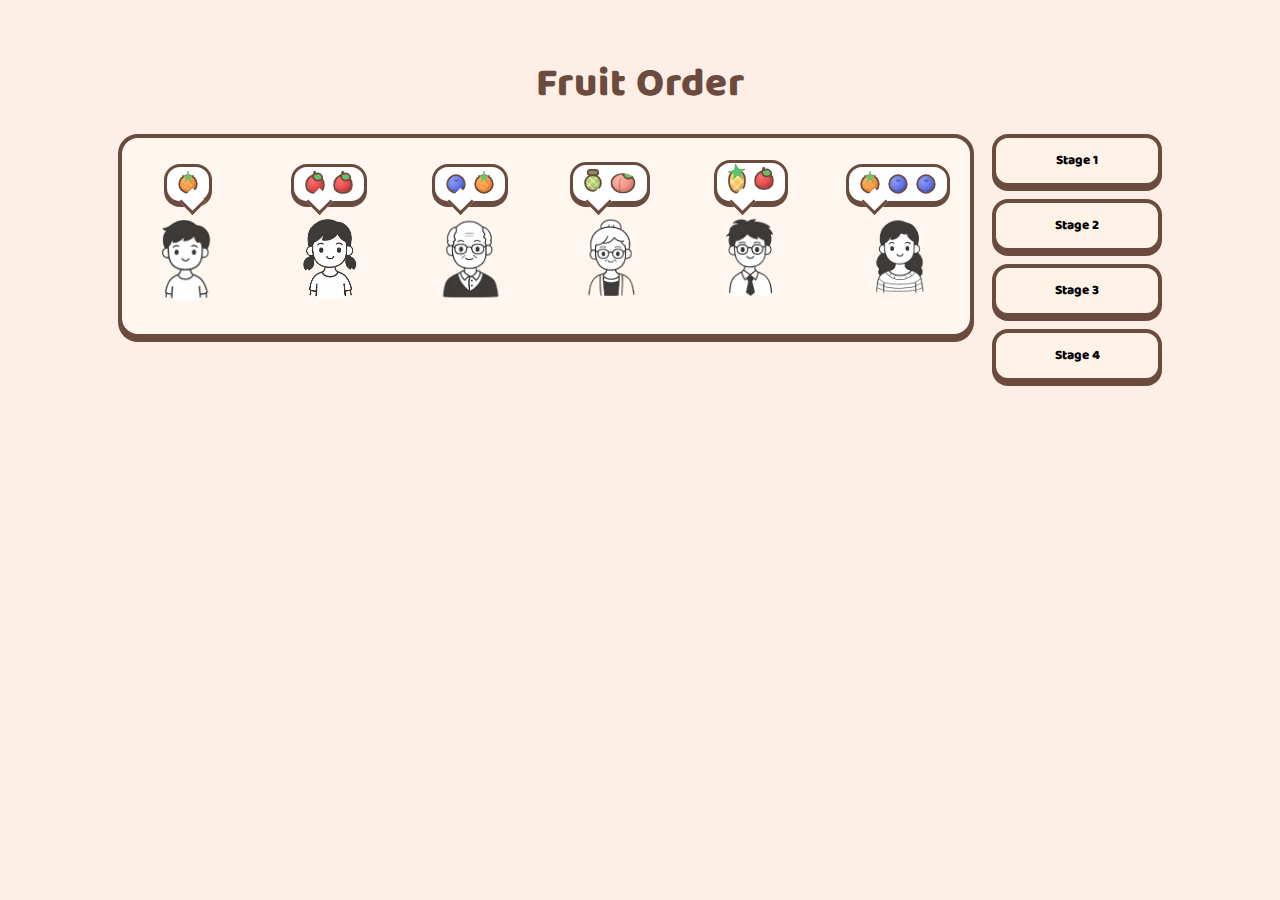
<file: fruit-store.html>
<!doctype html>
<html lang="ko">
  <head>
    <meta charset="UTF-8" />
    <meta name="viewport" content="width=device-width, initial-scale=1.0" />
    <title>Fruit Order Prototype</title>
    <link
      href="https://fonts.googleapis.com/css2?family=Baloo+2:wght@500;700&family=Nanum+Pen+Script&display=swap"
      rel="stylesheet"
    />
    <style>
      :root {
        color-scheme: only light;
        --bg: #fdeee6;
        --panel: #fff6ef;
        --panel-2: #ffe9d7;
        --line: #6b4b3e;
        --accent: #f6b26b;
        --accent-2: #f2a1b8;
        --accent-3: #9cd3b3;
        --shadow: rgba(107, 75, 62, 0.2);
      }

      * {
        box-sizing: border-box;
      }

      body {
        margin: 0;
        background: var(--bg);
        font-family: "Malgun Gothic", "Apple SD Gothic Neo", system-ui, sans-serif;
        color: var(--line);
      }

      button {
        font-family: inherit;
      }

      .app {
        min-height: 100vh;
        padding: 24px 28px 32px;
        max-width: 1100px;
        margin: 0 auto;
        display: flex;
        flex-direction: column;
        gap: 18px;
      }

      .top-bar {
        display: flex;
        justify-content: space-between;
        align-items: flex-start;
        gap: 16px;
      }

      .top-left {
        display: flex;
        align-items: center;
        gap: 12px;
      }

      .pill-button {
        border: 4px solid var(--line);
        background: #fff3e8;
        border-radius: 999px;
        padding: 10px 18px;
        font-weight: 700;
        box-shadow: 0 4px 0 var(--line);
        cursor: pointer;
        transition: transform 0.15s ease, box-shadow 0.15s ease;
      }

      .pill-button:hover {
        transform: translateY(-2px);
      }

      .pill-button:active {
        transform: translateY(2px);
        box-shadow: 0 2px 0 var(--line);
      }

      .pill-button.home {
        width: 44px;
        height: 44px;
        padding: 0;
        background: #ffe1d0;
        color: #9b3b2c;
        position: relative;
        display: grid;
        place-items: center;
      }

      .pill-button.upgrade {
        background: #ffe1d0;
        font-family: "Baloo 2", "Nanum Pen Script", "Trebuchet MS", sans-serif;
      }

      .home-icon {
        position: relative;
        width: 16px;
        height: 12px;
        display: block;
        background: #9b3b2c;
        border-radius: 2px;
        transform: translateY(2px);
      }

      .home-icon::before {
        content: "";
        position: absolute;
        left: 50%;
        top: -9px;
        transform: translateX(-50%);
        width: 0;
        height: 0;
        border-left: 10px solid transparent;
        border-right: 10px solid transparent;
        border-bottom: 10px solid #9b3b2c;
      }

      .home-icon::after {
        content: "";
        position: absolute;
        left: 50%;
        bottom: 2px;
        transform: translateX(-50%);
        width: 5px;
        height: 6px;
        background: #ffe1d0;
        border-radius: 1px;
      }

      .top-right {
        display: grid;
        gap: 10px;
      }

      .home-screen {
        display: none;
        padding: 16px 0 28px;
      }

      .home-screen.is-visible {
        display: block;
      }

      .game-screen.is-hidden {
        display: none;
      }

      .home-title {
        text-align: center;
        font-size: 40px;
        font-weight: 800;
        letter-spacing: 1px;
        margin: 12px 0 18px;
        font-family: "Baloo 2", "Nanum Pen Script", "Trebuchet MS", sans-serif;
      }

      .home-content {
        display: grid;
        grid-template-columns: 1fr 170px;
        gap: 18px;
        align-items: start;
      }

      .home-panel {
        background: var(--panel);
        border: 4px solid var(--line);
        border-radius: 20px;
        padding: 16px;
        box-shadow: 0 4px 0 var(--line);
      }

      .home-customers {
        display: flex;
        gap: 16px;
        justify-content: space-between;
        align-items: flex-end;
        flex-wrap: nowrap;
        overflow-x: auto;
        padding-bottom: 6px;
      }

      .home-customer {
        position: relative;
        display: grid;
        gap: 10px;
        justify-items: center;
        padding: 6px 4px;
        min-width: 100px;
      }

      .home-customer-image {
        width: 84px;
        height: 92px;
        object-fit: contain;
      }

      .home-bubble {
        background: #fff;
        border: 3px solid var(--line);
        border-radius: 16px;
        padding: 6px 10px;
        position: relative;
        min-height: 34px;
        display: grid;
        align-items: center;
        box-shadow: 0 3px 0 var(--line);
      }

      .home-bubble::after {
        content: "";
        position: absolute;
        left: 16px;
        bottom: -10px;
        width: 16px;
        height: 16px;
        background: #fff;
        border-left: 3px solid var(--line);
        border-bottom: 3px solid var(--line);
        transform: rotate(-45deg);
      }

      .home-bubble-items {
        display: flex;
        gap: 6px;
      }

      .home-bubble .home-fruit-chip {
        transform: scale(0.88);
        transform-origin: center;
      }

      .home-bubble .plate-fruit {
        width: 22px;
        height: 22px;
        margin: 0;
      }

      .home-bubble .plate-fruit.blueberry {
        width: 22px;
        height: 22px;
        box-shadow: inset -1px -2px 0 rgba(0, 0, 0, 0.12);
      }

      .home-bubble .plate-fruit.pineapple {
        width: 20px;
        height: 26px;
      }

      .home-bubble .plate-fruit.melon {
        width: 20px;
        height: 20px;
        margin-top: 2px;
      }

      .home-stages {
        display: grid;
        gap: 12px;
      }

      .stage-button {
        border: 4px solid var(--line);
        border-radius: 16px;
        padding: 12px 10px;
        font-weight: 800;
        background: #fff3e8;
        box-shadow: 0 4px 0 var(--line);
        cursor: pointer;
        text-align: center;
        font-family: "Baloo 2", "Nanum Pen Script", "Trebuchet MS", sans-serif;
      }

      .stage-button:active {
        transform: translateY(2px);
        box-shadow: 0 2px 0 var(--line);
      }

      .resource {
        background: var(--panel);
        border: 4px solid var(--line);
        border-radius: 14px;
        padding: 8px 12px;
        width: 120px;
        display: flex;
        justify-content: space-between;
        box-shadow: 0 4px 0 var(--line);
        font-size: 14px;
      }

      .main-grid {
        display: grid;
        grid-template-columns: 1fr 180px;
        gap: 18px;
        align-items: stretch;
      }

      .side-panel {
        background: var(--panel);
        border: 4px solid var(--line);
        border-radius: 20px;
        padding: 14px;
        box-shadow: 0 6px 0 var(--line);
        display: grid;
        gap: 16px;
        min-height: 520px;
      }

      .side-panel.right {
        position: relative;
      }

      .side-panel.right h3 {
        display: none;
      }

      .timer-panel {
        background: #fff1e3;
        border: 3px solid var(--line);
        border-radius: 16px;
        padding: 14px;
        display: grid;
        gap: 10px;
        text-align: center;
        font-family: system-ui, sans-serif;
      }

      .timer-title {
        font-weight: 700;
        font-size: 14px;
      }

      .timer-alarm {
        margin-top: -12px;
        display: grid;
        place-items: center;
      }

      .alarm-body {
        width: 42px;
        height: 42px;
        border-radius: 50%;
        border: 4px solid var(--line);
        background: #fff8f1;
        position: relative;
        box-shadow: 0 4px 0 var(--line);
      }

      .alarm-bell {
        position: absolute;
        width: 16px;
        height: 12px;
        background: #ffd7b5;
        border: 3px solid var(--line);
        border-radius: 50% 50% 40% 40%;
        top: -10px;
      }

      .alarm-bell.left {
        left: -6px;
        transform: rotate(-18deg);
      }

      .alarm-bell.right {
        right: -6px;
        transform: rotate(18deg);
      }

      .alarm-leg {
        position: absolute;
        width: 10px;
        height: 5px;
        background: var(--line);
        border-radius: 6px;
        bottom: -5px;
      }

      .alarm-leg.left {
        left: 8px;
        transform: rotate(18deg);
      }

      .alarm-leg.right {
        right: 8px;
        transform: rotate(-18deg);
      }

      .alarm-hand {
        position: absolute;
        width: 4px;
        height: 12px;
        background: var(--line);
        border-radius: 4px;
        top: 12px;
        left: 50%;
        transform-origin: bottom;
      }

      .alarm-hand.hour {
        height: 9px;
        transform: translateX(-50%) rotate(-30deg);
      }

      .alarm-hand.minute {
        transform: translateX(-50%) rotate(60deg);
      }

      .alarm-tick {
        position: absolute;
        width: 4px;
        height: 6px;
        background: var(--line);
        border-radius: 2px;
      }

      .alarm-tick.t1 { top: 4px; left: 50%; transform: translateX(-50%); }
      .alarm-tick.t2 { right: 6px; top: 50%; transform: translateY(-50%) rotate(90deg); }
      .alarm-tick.t3 { bottom: 4px; left: 50%; transform: translateX(-50%); }
      .alarm-tick.t4 { left: 6px; top: 50%; transform: translateY(-50%) rotate(90deg); }

      .timer-bar {
        height: 12px;
        border-radius: 999px;
        border: 2px solid var(--line);
        background: #ffe5d0;
        overflow: hidden;
      }

      .timer-fill {
        height: 100%;
        width: 100%;
        background: #9cd3b3;
        transition: width 0.3s ease;
      }

      .timer-text {
        font-size: 16px;
        font-weight: 700;
        margin-top: -6px;
      }

      .timer-actions {
        display: grid;
        grid-template-columns: 1fr;
        gap: 6px;
      }

      .timer-button {
        border: 3px solid var(--line);
        border-radius: 12px;
        padding: 5px 8px;
        background: #ffe1d0;
        font-weight: 700;
        cursor: pointer;
        box-shadow: 0 3px 0 var(--line);
        font-size: 11px;
      }

      .timer-button:active {
        transform: translateY(2px);
        box-shadow: 0 1px 0 var(--line);
      }

      .clock-timer {
        display: flex;
        align-items: center;
        gap: 10px;
      }

      .clock-face {
        width: 42px;
        height: 42px;
        border-radius: 50%;
        border: 4px solid var(--line);
        background: #fff8f1;
        position: relative;
        overflow: visible;
        box-shadow: 0 4px 0 var(--line);
      }

      .clock-face::before {
        content: "";
        position: absolute;
        inset: -6px;
        border: 2px solid var(--line);
        border-radius: 50%;
        transform: scale(0.85);
      }

      .clock-top-button {
        position: absolute;
        top: -8px;
        left: 50%;
        width: 20px;
        height: 8px;
        background: var(--line);
        border-radius: 6px;
        transform: translateX(-50%);
        z-index: 3;
      }

      .clock-handle {
        position: absolute;
        top: 50%;
        left: 50%;
        width: 3px;
        height: 12px;
        background: var(--line);
        border-radius: 999px;
        transform: translate(-50%, -100%) rotate(20deg);
        transform-origin: bottom;
        z-index: 2;
      }

      .clock-fill {
        position: absolute;
        inset: 4px;
        border-radius: 50%;
        background: conic-gradient(#4aa6d6 360deg, transparent 0deg);
        transition: background 0.2s linear;
      }

      .clock-center {
        position: absolute;
        width: 7px;
        height: 7px;
        border-radius: 50%;
        background: var(--line);
        top: 50%;
        left: 50%;
        transform: translate(-50%, -50%);
        z-index: 3;
      }

      .clock-toggle {
        width: 38px;
        height: 38px;
        border-radius: 50%;
        background: radial-gradient(circle at 30% 30%, #ffe38a, #f2a833);
        border: 4px solid #a44a2b;
        box-shadow: 0 4px 0 #a44a2b;
        display: grid;
        place-items: center;
        cursor: pointer;
      }

      .clock-toggle:active {
        transform: translateY(2px);
        box-shadow: 0 2px 0 #a44a2b;
      }

      .clock-toggle .icon-play,
      .clock-toggle .icon-pause {
        position: relative;
        display: block;
      }

      .clock-toggle .icon-play {
        width: 0;
        height: 0;
        border-top: 7px solid transparent;
        border-bottom: 7px solid transparent;
        border-left: 12px solid #9b3b2c;
        margin-left: 2px;
      }

      .clock-toggle .icon-pause {
        width: 14px;
        height: 16px;
        display: grid;
        grid-template-columns: repeat(2, 4px);
        gap: 3px;
      }

      .clock-toggle .icon-pause::before,
      .clock-toggle .icon-pause::after {
        content: "";
        width: 4px;
        height: 16px;
        background: #9b3b2c;
        border-radius: 2px;
        display: block;
      }

      .clock-toggle[data-state="playing"] .icon-play {
        display: none;
      }

      .clock-toggle[data-state="paused"] .icon-pause {
        display: none;
      }

      .tool-list {
        display: grid;
        gap: 12px;
      }

      .tool-item {
        background: #fff1e3;
        border: 3px solid var(--line);
        border-radius: 14px;
        padding: 10px 12px;
        display: flex;
        justify-content: space-between;
        font-weight: 700;
        box-shadow: 0 3px 0 var(--line);
      }

      .container-row {
        display: grid;
        gap: 10px;
      }

      .small-button {
        border: 3px solid var(--line);
        border-radius: 14px;
        background: #fff8f1;
        padding: 10px 12px;
        display: flex;
        justify-content: space-between;
        font-weight: 700;
        cursor: pointer;
        box-shadow: 0 3px 0 var(--line);
        transition: transform 0.15s ease, box-shadow 0.15s ease;
      }

      .small-button:hover {
        transform: translateY(-2px);
      }

      .small-button:active {
        transform: translateY(2px);
        box-shadow: 0 1px 0 var(--line);
      }

      .topping-grid {
        display: grid;
        place-items: center;
        min-height: 220px;
        position: relative;
        margin-top: 70px;
      }

      .plate-illustration {
        width: 140px;
        height: 96px;
        border-radius: 50%;
        background: radial-gradient(circle at 50% 38%, #ffffff 40%, #e6e6e6 100%);
        border: 4px solid #bdbdbd;
        position: relative;
        box-shadow: inset 0 -10px 0 rgba(0, 0, 0, 0.08);
        z-index: 1;
      }

      .plate-illustration::before {
        content: "";
        position: absolute;
        inset: 16px 22px 20px;
        border-radius: 50%;
        border: 3px solid #d5d5d5;
        background: radial-gradient(circle at 50% 40%, #ffffff 35%, #f3f3f3 100%);
      }

      .plate-illustration::after {
        content: "";
        position: absolute;
        left: 10%;
        right: 10%;
        bottom: -8px;
        height: 16px;
        border-radius: 50%;
        background: rgba(0, 0, 0, 0.12);
        filter: blur(2px);
      }

      .serve-button {
        border: 4px solid var(--line);
        background: #ffd7b5;
        border-radius: 16px;
        padding: 8px 16px;
        font-size: 13px;
        font-weight: 700;
        font-family: "Malgun Gothic", "Apple SD Gothic Neo", system-ui, sans-serif;
        cursor: pointer;
        box-shadow: 0 4px 0 var(--line);
        transition: transform 0.15s ease, box-shadow 0.15s ease;
        margin-top: 6px;
      }

      .clear-button {
        border: 4px solid var(--line);
        background: #ffd7b5;
        border-radius: 16px;
        padding: 8px 16px;
        font-size: 13px;
        font-weight: 700;
        font-family: "Malgun Gothic", "Apple SD Gothic Neo", system-ui, sans-serif;
        cursor: pointer;
        box-shadow: 0 4px 0 var(--line);
        transition: transform 0.15s ease, box-shadow 0.15s ease;
        margin-top: 6px;
      }

      .clear-button:hover {
        transform: translateY(-2px);
      }

      .clear-button:active {
        transform: translateY(2px);
        box-shadow: 0 2px 0 var(--line);
      }

      .clear-button:disabled {
        opacity: 0.5;
        cursor: not-allowed;
        transform: none;
        box-shadow: 0 4px 0 var(--line);
      }

      .serve-button:hover {
        transform: translateY(-2px);
      }

      .serve-button:active {
        transform: translateY(2px);
        box-shadow: 0 2px 0 var(--line);
      }

      .serve-button:disabled {
        opacity: 0.5;
        cursor: not-allowed;
        transform: none;
        box-shadow: 0 4px 0 var(--line);
      }

      .result-overlay {
        position: fixed;
        inset: 0;
        background: rgba(0, 0, 0, 0.35);
        display: none;
        align-items: center;
        justify-content: center;
        z-index: 99;
      }

      .result-overlay.active {
        display: flex;
      }

      .result-card {
        background: #fff8f1;
        border: 4px solid var(--line);
        border-radius: 18px;
        padding: 20px 24px;
        text-align: center;
        box-shadow: 0 8px 0 var(--line);
        min-width: 240px;
        font-family: system-ui, sans-serif;
      }

      .result-card.stage {
        background: #fff1e3;
      }

      .result-card p {
        margin: 0 0 12px;
        font-weight: 700;
      }

      .result-card button {
        border: 3px solid var(--line);
        border-radius: 12px;
        padding: 8px 12px;
        background: #ffe1d0;
        font-weight: 700;
        cursor: pointer;
        box-shadow: 0 3px 0 var(--line);
      }

      .plate-drop {
        position: relative;
        display: grid;
        place-items: center;
        gap: 8px;
        padding-top: 64px;
      }

      .plate-items {
        position: absolute;
        top: 70px;
        width: 120px;
        height: 70px;
        display: grid;
        grid-template-columns: repeat(3, 1fr);
        grid-auto-rows: 24px;
        justify-items: center;
        align-content: start;
        row-gap: 4px;
        column-gap: 1px;
        z-index: 2;
      }

      .plate-items span {
        filter: drop-shadow(0 2px 0 rgba(0, 0, 0, 0.15));
      }

      .plate-chip {
        position: relative;
        display: inline-grid;
        place-items: center;
      }

      .plate-remove {
        position: absolute;
        top: -6px;
        right: -6px;
        width: 14px;
        height: 14px;
        border-radius: 50%;
        border: 2px solid var(--line);
        background: #fff1e3;
        color: var(--line);
        font-size: 10px;
        line-height: 1;
        display: grid;
        place-items: center;
        opacity: 0;
        cursor: pointer;
        transition: opacity 0.15s ease;
      }

      .plate-chip:hover .plate-remove {
        opacity: 1;
      }

      .note-stickers {
        position: absolute;
        top: 10px;
        left: 50%;
        transform: translateX(-50%);
        display: grid;
        grid-template-columns: repeat(3, auto);
        gap: 6px;
        z-index: 5;
        pointer-events: none;
        justify-items: center;
      }

      .note-chip {
        background: #fff1e3;
        border: 2px solid var(--line);
        border-radius: 8px;
        padding: 4px 6px;
        font-size: 10px;
        font-family: system-ui, sans-serif;
        display: inline-flex;
        flex-direction: column;
        align-items: center;
        gap: 2px;
        width: 48px;
        height: 68px;
        justify-content: center;
        font-weight: 700;
      }

      .note-chip span {
        white-space: nowrap;
      }

      .note-chip .note {
        width: 16px;
        height: 24px;
      }

      .note-chip .head {
        width: 10px;
        height: 6px;
      }

      .note-chip .stem {
        height: 16px;
      }

      .plate-fruit {
        position: relative;
        width: 24px;
        height: 24px;
        border: 2px solid var(--line);
        border-radius: 50%;
        box-shadow: inset -2px -3px 0 rgba(0, 0, 0, 0.08);
        background: radial-gradient(circle at 30% 30%, var(--fruit-light), var(--fruit-dark));
      }

      .plate-fruit.orange {
        width: 22px;
        height: 22px;
        background:
          radial-gradient(circle at 28% 30%, rgba(255, 200, 150, 0.7) 0 0.7px, transparent 1.6px),
          radial-gradient(circle at 58% 24%, rgba(255, 200, 150, 0.7) 0 0.7px, transparent 1.6px),
          radial-gradient(circle at 70% 58%, rgba(255, 200, 150, 0.65) 0 0.7px, transparent 1.6px),
          radial-gradient(circle at 34% 70%, rgba(255, 200, 150, 0.6) 0 0.7px, transparent 1.6px),
          radial-gradient(circle at 52% 82%, rgba(255, 200, 150, 0.6) 0 0.7px, transparent 1.6px),
          radial-gradient(circle at 30% 30%, var(--fruit-light), var(--fruit-dark));
      }

      .plate-fruit.leaf::after {
        content: "";
        position: absolute;
        top: -4px;
        right: 0;
        width: 8px;
        height: 6px;
        background: var(--leaf, #6abf69);
        border-radius: 6px 10px 6px 10px;
        border: 2px solid var(--line);
        transform: rotate(-12deg);
      }

      .plate-fruit.orange::after {
        width: 10px;
        height: 10px;
        top: -6px;
        left: 50%;
        right: auto;
        border-radius: 0;
        clip-path: polygon(
          50% 0%,
          61% 36%,
          98% 35%,
          68% 58%,
          79% 92%,
          50% 72%,
          21% 92%,
          32% 58%,
          2% 35%,
          39% 36%
        );
        transform: translateX(-50%);
      }

      .plate-fruit.pineapple::after {
        width: 16px;
        height: 16px;
        top: -10px;
        left: 50%;
        right: auto;
        border-radius: 0;
        background: var(--leaf, #5bbf6b);
        clip-path: polygon(
          50% 0%,
          65% 32%,
          100% 40%,
          70% 55%,
          78% 90%,
          50% 68%,
          22% 90%,
          30% 55%,
          0% 40%,
          35% 32%
        );
        transform: translateX(-50%) rotate(-10deg);
      }

      .plate-fruit.peach {
        width: 28px;
        height: 24px;
        border-radius: 50%;
        clip-path: ellipse(55% 48% at 50% 52%);
      }

      .plate-fruit.peach::before {
        content: "";
        position: absolute;
        top: -6px;
        left: 50%;
        width: 3px;
        height: 8px;
        background: #6b4b3e;
        border-radius: 999px;
        transform: translateX(-50%) rotate(-12deg);
      }

      .plate-fruit.peach .peach-line {
        position: absolute;
        top: 4px;
        left: 50%;
        width: 10px;
        height: 18px;
        border-left: 2px solid rgba(0, 0, 0, 0.2);
        border-radius: 999px;
        transform: translateX(-50%);
      }

      .plate-fruit.melon {
        width: 34px;
        height: 34px;
        border-radius: 50%;
        background:
          repeating-linear-gradient(
            45deg,
            rgba(255, 255, 255, 0.35) 0 2px,
            transparent 2px 6px
          ),
          repeating-linear-gradient(
            -45deg,
            rgba(255, 255, 255, 0.35) 0 2px,
            transparent 2px 6px
          ),
          radial-gradient(circle at 30% 30%, var(--fruit-light), var(--fruit-dark));
      }

      .plate-fruit.melon::before {
        content: "";
        position: absolute;
        top: -8px;
        left: 50%;
        width: 10px;
        height: 4px;
        background: #8b8f57;
        border-radius: 999px;
        transform: translateX(-50%);
        border: 2px solid var(--line);
      }

      .plate-fruit.pineapple {
        width: 24px;
        height: 34px;
        border-radius: 45% 45% 60% 60%;
        background:
          repeating-linear-gradient(
            45deg,
            rgba(255, 255, 255, 0.35) 0 3px,
            transparent 3px 8px
          ),
          repeating-linear-gradient(
            -45deg,
            rgba(255, 255, 255, 0.35) 0 3px,
            transparent 3px 8px
          ),
          radial-gradient(circle at 30% 30%, var(--fruit-light), var(--fruit-dark));
      }

      .plate-fruit.apple {
        border-radius: 55% 55% 45% 45% / 58% 58% 45% 45%;
      }

      .plate-fruit.apple::before {
        content: "";
        position: absolute;
        top: -6px;
        left: 50%;
        width: 3px;
        height: 8px;
        background: #6b4b3e;
        border-radius: 999px;
        transform: translateX(-50%) rotate(-12deg);
      }

      .plate-fruit.blueberry {
        width: 16px;
        height: 16px;
        box-shadow: inset -1px -2px 0 rgba(0, 0, 0, 0.12);
      }

      .plate-fruit.blueberry::after {
        content: "";
        position: absolute;
        top: 4px;
        left: 50%;
        width: 6px;
        height: 3px;
        background: rgba(0, 0, 0, 0.25);
        border-radius: 0 0 999px 999px;
        transform: translateX(-50%);
      }

      .workbench {
        background: var(--panel-2);
        border: 4px solid var(--line);
        border-radius: 24px;
        padding: 70px 18px 18px;
        display: grid;
        gap: 18px;
        box-shadow: 0 8px 0 var(--line);
        position: relative;
      }

      .workbench .clock-timer {
        position: absolute;
        top: 12px;
        left: 12px;
      }

      .stage4-note {
        position: absolute;
        top: 12px;
        right: 12px;
        max-width: 240px;
        background: #fff8f1;
        border: 3px solid var(--line);
        border-radius: 14px;
        padding: 8px 10px;
        font-size: 13px;
        font-weight: 700;
        line-height: 1.4;
        box-shadow: 0 3px 0 var(--line);
        display: none;
      }

      .stage4-note.is-visible {
        display: block;
      }

      .stage4-note.secondary {
        top: 74px;
        max-width: 280px;
      }

      .customer-panel {
        display: grid;
        grid-template-columns: 1fr 1fr;
        gap: 18px;
        align-items: center;
      }

      .customer {
        display: grid;
        place-items: center;
        position: relative;
        padding: 10px;
      }

      .customer-image {
        width: 140px;
        height: auto;
        display: block;
      }

      .bear {
        display: none;
      }

      .bear .head {
        width: 120px;
        height: 110px;
        background: #d69a62;
        border: 4px solid var(--line);
        border-radius: 50% 50% 46% 46%;
        position: relative;
      }

      .bear .ear {
        position: absolute;
        width: 34px;
        height: 34px;
        background: #d69a62;
        border: 4px solid var(--line);
        border-radius: 50%;
        top: -10px;
      }

      .bear .ear.left {
        left: 8px;
      }

      .bear .ear.right {
        right: 8px;
      }

      .bear .muzzle {
        display: none;
      }

      .bear .eye {
        position: absolute;
        top: 40px;
        width: 8px;
        height: 8px;
        background: #3e2b22;
        border-radius: 50%;
      }

      .bear .eye.left {
        left: 36px;
      }

      .bear .eye.right {
        right: 36px;
      }

      .bear .nose {
        position: absolute;
        top: 52px;
        left: 50%;
        width: 10px;
        height: 8px;
        background: #3e2b22;
        border-radius: 50%;
        transform: translateX(-50%);
      }

      .bear .mouth {
        position: absolute;
        top: 66px;
        left: 50%;
        width: 20px;
        height: 10px;
        transform: translateX(-50%);
      }

      .bear .mouth::before,
      .bear .mouth::after {
        content: "";
        position: absolute;
        top: 0;
        width: 10px;
        height: 8px;
        border-bottom: 3px solid #3e2b22;
        border-radius: 0 0 12px 12px;
      }

      .bear .mouth::before {
        left: 0;
        transform: rotate(8deg);
      }

      .bear .mouth::after {
        right: 0;
        transform: rotate(-8deg);
      }

      .bear .shirt {
        display: none;
      }

      .order-card {
        background: #ffffff;
        border: 4px solid var(--line);
        border-radius: 16px;
        padding: 8px 10px;
        box-shadow: 0 4px 0 var(--line);
        position: relative;
        max-width: 140px;
      }

      .order-card::after {
        content: "";
        position: absolute;
        left: -12px;
        top: 50%;
        width: 14px;
        height: 14px;
        background: #ffffff;
        border-left: 4px solid var(--line);
        border-bottom: 4px solid var(--line);
        transform: translateY(-50%) rotate(45deg);
      }

      .order-items {
        display: flex;
        gap: 10px;
        flex-wrap: wrap;
        justify-content: center;
      }

      .order-item {
        background: #fff1e3;
        border: 3px solid var(--line);
        border-radius: 12px;
        padding: 6px 10px;
        display: flex;
        gap: 6px;
        font-weight: 700;
        align-items: center;
      }

      .order-item .plate-fruit {
        width: 22px;
        height: 22px;
      }

      .order-item .plate-fruit.blueberry,
      .order-item .plate-fruit.pineapple,
      .order-item .plate-fruit.peach {
        width: 22px;
        height: 22px;
      }

      .order-item .plate-fruit.melon {
        margin-top: 2px;
      }

      .order-qty {
        font-weight: 800;
      }

      .fruit-bins {
        display: grid;
        grid-template-columns: repeat(3, minmax(0, 1fr));
        gap: 12px;
      }

      .fruit-slot {
        background: transparent;
        border: none;
        border-radius: 0;
        padding: 6px 2px 2px;
        display: grid;
        place-items: end center;
        gap: 6px;
        position: relative;
        cursor: default;
        box-shadow: none;
        transition: transform 0.15s ease, box-shadow 0.15s ease;
      }

      .fruit-slot:hover {
        transform: translateY(-2px);
      }

      .fruit-slot:active {
        transform: translateY(2px);
        box-shadow: 0 3px 0 var(--line);
      }

      .basket {
        width: 100%;
        height: 86px;
        border: 4px solid var(--line);
        border-radius: 12px;
        background: #e2b98f;
        position: relative;
        overflow: hidden;
        z-index: 1;
        box-shadow: 0 6px 0 rgba(0, 0, 0, 0.08);
      }

      .basket::before {
        content: none;
      }

      .basket::after {
        content: none;
      }

      .crate-plank {
        display: none;
      }

      .crate-plank.top {
        top: 30px;
      }

      .crate-plank.mid {
        top: 48px;
      }

      .crate-plank.bottom {
        top: 66px;
      }

      .crate-sticker {
        position: absolute;
        right: 6px;
        top: 30px;
        transform: none;
        background: #fff8f1;
        border: 3px solid var(--line);
        border-radius: 10px;
        padding: 4px 6px;
        text-align: center;
        font-weight: 700;
        font-size: 11px;
        min-width: 56px;
        box-shadow: 0 2px 0 var(--line);
        line-height: 1.2;
        font-family: system-ui, sans-serif;
      }

      .crate-sticker span {
        display: block;
        font-size: 13px;
      }

      .fruit-label {
        position: absolute;
        left: 2px;
        top: -14px;
        background: #fff1e3;
        border: 2px solid var(--line);
        border-radius: 8px;
        padding: 3px 7px;
        font-size: 11px;
        font-weight: 700;
        box-shadow: 0 2px 0 var(--line);
        font-family: system-ui, sans-serif;
        z-index: 3;
      }

      .note {
        position: relative;
        display: inline-block;
        width: 16px;
        height: 22px;
        margin: 0 auto 1px;
      }

      .note .head {
        position: absolute;
        bottom: 2px;
        left: 2px;
        width: 10px;
        height: 6px;
        border-radius: 50%;
        background: var(--line);
        transform: rotate(-12deg);
      }

      .note.hollow .head {
        background: transparent;
        border: 2px solid var(--line);
      }

      .note .stem {
        position: absolute;
        right: 3px;
        bottom: 6px;
        width: 2px;
        height: 14px;
        background: var(--line);
      }

      .note .flag {
        position: absolute;
        right: -1px;
        width: 6px;
        height: 5px;
        border-top: 2px solid var(--line);
        border-right: 2px solid var(--line);
        border-radius: 0 8px 0 0;
      }

      .note .flag.flag1 {
        top: 4px;
      }

      .note .flag.flag2 {
        top: 10px;
      }

      .note.whole .stem {
        display: none;
      }

      .note.whole .head {
        width: 12px;
        height: 7px;
        left: 1px;
        background: transparent;
        border: 2px solid var(--line);
      }

      .note .dot {
        position: absolute;
        bottom: 6px;
        left: 14px;
        width: 3px;
        height: 3px;
        background: var(--line);
        border-radius: 50%;
      }

      .fruit-cluster {
        position: absolute;
        top: -8px;
        left: 14px;
        width: 150px;
        height: 88px;
        transform: none;
        pointer-events: none;
        z-index: 2;
      }

      .fruit-piece {
        position: absolute;
        width: 34px;
        height: 34px;
        border-radius: 50%;
        background: radial-gradient(circle at 30% 30%, var(--fruit-light), var(--fruit-dark));
        border: 3px solid var(--line);
        box-shadow: inset -4px -6px 0 rgba(0, 0, 0, 0.08);
      }

      .fruit-piece.leaf::after {
        content: "";
        position: absolute;
        top: -6px;
        right: 2px;
        width: 12px;
        height: 8px;
        background: var(--leaf, #6abf69);
        border-radius: 8px 12px 8px 12px;
        border: 2px solid var(--line);
        transform: rotate(-12deg);
      }

      .fruit-slot.orange .fruit-piece.leaf::after {
        width: 14px;
        height: 14px;
        top: -8px;
        left: 50%;
        right: auto;
        border-radius: 0;
        clip-path: polygon(
          50% 0%,
          61% 36%,
          98% 35%,
          68% 58%,
          79% 92%,
          50% 72%,
          21% 92%,
          32% 58%,
          2% 35%,
          39% 36%
        );
        transform: translateX(-50%);
      }

      .p1 { left: 8px; top: 26px; }
      .p2 { left: 38px; top: 10px; }
      .p3 { left: 74px; top: 18px; }
      .p4 { left: 20px; top: 44px; }
      .p5 { left: 56px; top: 40px; }
      .p6 { left: 94px; top: 34px; }
      .p7 { left: 46px; top: 58px; }
      .p8 { left: 12px; top: 12px; }
      .p9 { left: 62px; top: 6px; }
      .p10 { left: 88px; top: 56px; }
      .p11 { left: 30px; top: 62px; }
      .p12 { left: 78px; top: 66px; }
      .p13 { left: 14px; top: 34px; }
      .p14 { left: 52px; top: 24px; }
      .p15 { left: 68px; top: 42px; }
      .p16 { left: 40px; top: 48px; }
      .p17 { left: 22px; top: 18px; }
      .p18 { left: 84px; top: 20px; }
      .p19 { left: 96px; top: 44px; }
      .p20 { left: 50px; top: 70px; }

      .fruit-slot.orange .fruit-piece {
        width: 32px;
        height: 32px;
        background:
          radial-gradient(circle at 28% 30%, rgba(255, 200, 150, 0.7) 0 0.9px, transparent 1.9px),
          radial-gradient(circle at 58% 24%, rgba(255, 200, 150, 0.7) 0 0.9px, transparent 1.9px),
          radial-gradient(circle at 70% 58%, rgba(255, 200, 150, 0.65) 0 0.9px, transparent 1.9px),
          radial-gradient(circle at 34% 70%, rgba(255, 200, 150, 0.6) 0 0.9px, transparent 1.9px),
          radial-gradient(circle at 52% 82%, rgba(255, 200, 150, 0.6) 0 0.9px, transparent 1.9px),
          radial-gradient(circle at 30% 30%, var(--fruit-light), var(--fruit-dark));
      }

      .fruit-slot.apple .fruit-piece {
        width: 38px;
        height: 38px;
        border-radius: 55% 55% 45% 45% / 58% 58% 45% 45%;
        background: radial-gradient(circle at 30% 30%, var(--fruit-light), var(--fruit-dark));
      }

      .fruit-slot.apple .fruit-piece::before {
        content: "";
        position: absolute;
        top: -8px;
        left: 50%;
        width: 4px;
        height: 14px;
        background: #6b4b3e;
        border-radius: 999px;
        transform: translateX(-50%) rotate(-12deg);
        box-shadow: 0 0 0 1px var(--line);
      }

      .fruit-slot.apple .fruit-piece::after {
        content: "";
        position: absolute;
        top: 6px;
        left: 50%;
        width: 10px;
        height: 6px;
        border-bottom: 3px solid var(--line);
        border-radius: 0 0 999px 999px;
        transform: translateX(-50%);
        background: transparent;
      }


      .fruit-slot.apple .fruit-piece.leaf::after {
        width: 16px;
        height: 12px;
        top: -8px;
        right: -2px;
        background: #77c36f;
        border-radius: 6px 14px 6px 14px;
        border: 2px solid var(--line);
        transform: rotate(-18deg);
      }

      .fruit-slot.blueberry .fruit-piece {
        width: 18px;
        height: 18px;
        box-shadow: inset -1px -2px 0 rgba(0, 0, 0, 0.12);
      }

      .fruit-slot.blueberry .fruit-cluster {
        transform: translateX(-6px) scale(1.08);
      }

      .fruit-slot.blueberry .fruit-piece::after {
        content: "";
        position: absolute;
        top: 5px;
        left: 50%;
        width: 7px;
        height: 3px;
        background: rgba(0, 0, 0, 0.22);
        border-radius: 0 0 999px 999px;
        transform: translateX(-50%);
      }

      .fruit-slot.peach .fruit-piece {
        width: 40px;
        height: 34px;
        border-radius: 50%;
        clip-path: ellipse(55% 48% at 50% 52%);
      }

      .fruit-slot.peach .fruit-piece::before {
        content: "";
        position: absolute;
        top: -8px;
        left: 50%;
        width: 4px;
        height: 10px;
        background: #6b4b3e;
        border-radius: 999px;
        transform: translateX(-50%) rotate(-12deg);
      }

      .fruit-slot.peach .fruit-piece .peach-line {
        position: absolute;
        top: 6px;
        left: 50%;
        width: 12px;
        height: 22px;
        border-left: 2px solid rgba(0, 0, 0, 0.2);
        border-radius: 999px;
        transform: translateX(-50%);
      }

      .fruit-slot.melon .fruit-piece {
        width: 52px;
        height: 52px;
        border-radius: 50%;
        background:
          repeating-linear-gradient(
            45deg,
            rgba(255, 255, 255, 0.35) 0 3px,
            transparent 3px 8px
          ),
          repeating-linear-gradient(
            -45deg,
            rgba(255, 255, 255, 0.35) 0 3px,
            transparent 3px 8px
          ),
          radial-gradient(circle at 30% 30%, var(--fruit-light), var(--fruit-dark));
        box-shadow: inset -2px -3px 0 rgba(0, 0, 0, 0.12);
      }

      .fruit-slot.melon .fruit-piece::before {
        content: "";
        position: absolute;
        top: -10px;
        left: 50%;
        width: 16px;
        height: 6px;
        background: #8b8f57;
        border-radius: 999px;
        transform: translateX(-50%);
        border: 2px solid var(--line);
      }

      .fruit-slot.pineapple .fruit-piece {
        width: 36px;
        height: 52px;
        border-radius: 45% 45% 60% 60%;
        background:
          repeating-linear-gradient(
            45deg,
            rgba(255, 255, 255, 0.35) 0 4px,
            transparent 4px 10px
          ),
          repeating-linear-gradient(
            -45deg,
            rgba(255, 255, 255, 0.35) 0 4px,
            transparent 4px 10px
          ),
          radial-gradient(circle at 30% 30%, var(--fruit-light), var(--fruit-dark));
        border: 3px solid var(--line);
      }

      .fruit-slot.pineapple .fruit-piece.leaf::after {
        width: 20px;
        height: 20px;
        top: -14px;
        left: 50%;
        right: auto;
        border-radius: 0;
        border: 2px solid var(--line);
        clip-path: polygon(
          50% 0%,
          65% 32%,
          100% 40%,
          70% 55%,
          78% 90%,
          50% 68%,
          22% 90%,
          30% 55%,
          0% 40%,
          35% 32%
        );
        transform: translateX(-50%) rotate(-10deg);
      }

      .bottom-bar {
        margin-top: 16px;
      }

      .done-button {
        border: 4px solid var(--line);
        background: var(--accent-3);
        border-radius: 18px;
        padding: 14px 18px;
        font-size: 18px;
        font-weight: 700;
        box-shadow: 0 6px 0 var(--line);
        cursor: pointer;
        transition: transform 0.15s ease, box-shadow 0.15s ease;
      }

      .done-button:hover {
        transform: translateY(-2px);
      }

      .done-button:active {
        transform: translateY(2px);
        box-shadow: 0 3px 0 var(--line);
      }

      .done-button:disabled {
        opacity: 0.5;
        cursor: not-allowed;
        transform: none;
        box-shadow: 0 4px 0 var(--line);
      }

      .ghost-button {
        height: 44px;
      }

      .counting-panel {
        background: var(--panel);
        border: 4px solid var(--line);
        border-radius: 20px;
        padding: 14px 16px;
        box-shadow: 0 6px 0 var(--line);
      }

      .counting-grid {
        display: grid;
        grid-template-columns: repeat(6, minmax(0, 1fr));
        gap: 10px;
      }

      .counting-row {
        display: flex;
        flex-direction: column;
        align-items: center;
        gap: 6px;
        padding: 10px 8px;
        border-radius: 12px;
        background: #fff8f1;
        border: 2px solid var(--line);
        transition: box-shadow 0.2s ease, transform 0.2s ease;
      }

      .counting-row.is-active {
        box-shadow: 0 0 0 3px rgba(255, 174, 84, 0.7),
          0 10px 16px rgba(255, 174, 84, 0.3);
        animation: pulse 0.9s ease-in-out infinite;
      }

      .counting-row.is-related {
        box-shadow: 0 0 0 3px rgba(155, 123, 255, 0.7),
          0 10px 16px rgba(155, 123, 255, 0.28);
        animation: pulsePurple 0.9s ease-in-out infinite;
      }

      @keyframes pulse {
        0% {
          box-shadow: 0 0 0 3px rgba(255, 174, 84, 0.6),
            0 8px 12px rgba(255, 174, 84, 0.25);
          transform: scale(1);
        }
        50% {
          box-shadow: 0 0 0 4px rgba(255, 214, 142, 0.9),
            0 12px 18px rgba(255, 214, 142, 0.35);
          transform: scale(1.06);
        }
        100% {
          box-shadow: 0 0 0 3px rgba(255, 174, 84, 0.6),
            0 8px 12px rgba(255, 174, 84, 0.25);
          transform: scale(1);
        }
      }

      @keyframes pulsePurple {
        0% {
          box-shadow: 0 0 0 3px rgba(155, 123, 255, 0.6),
            0 8px 12px rgba(155, 123, 255, 0.22);
          transform: scale(1);
        }
        50% {
          box-shadow: 0 0 0 4px rgba(191, 162, 255, 0.9),
            0 12px 18px rgba(191, 162, 255, 0.35);
          transform: scale(1.06);
        }
        100% {
          box-shadow: 0 0 0 3px rgba(155, 123, 255, 0.6),
            0 8px 12px rgba(155, 123, 255, 0.22);
          transform: scale(1);
        }
      }

      .counting-fruit {
        display: flex;
        flex-direction: column;
        align-items: center;
        gap: 4px;
        font-weight: 700;
      }

      .counting-note {
        display: flex;
        flex-direction: column;
        align-items: center;
        gap: 4px;
        font-weight: 700;
      }

      .counting-count {
        font-weight: 700;
        letter-spacing: 1px;
      }

      .counting-fruit .plate-fruit {
        width: 22px;
        height: 22px;
      }

      .counting-fruit .plate-fruit.pineapple {
        width: 22px;
        height: 22px;
      }

      .counting-panel .plate-fruit.orange {
        --fruit-light: #ffb259;
        --fruit-dark: #f47c2a;
        --leaf: #73c06b;
      }

      .counting-panel .plate-fruit.apple {
        --fruit-light: #ff6f6f;
        --fruit-dark: #c83232;
        --leaf: #6abf69;
      }

      .counting-panel .plate-fruit.blueberry {
        --fruit-light: #8ea0ff;
        --fruit-dark: #3d4fd1;
      }

      .counting-panel .plate-fruit.melon {
        --fruit-light: #b9d56e;
        --fruit-dark: #9cbc4f;
      }

      .counting-panel .plate-fruit.peach {
        --fruit-light: #ffb5a6;
        --fruit-dark: #e6766a;
        --leaf: #7ac06b;
      }

      .counting-panel .plate-fruit.pineapple {
        --fruit-light: #ffd365;
        --fruit-dark: #f2a93f;
        --leaf: #5bbf6b;
      }

      .counting-count.mark {
        position: relative;
        width: 20px;
        height: 18px;
        display: block;
      }

      .count-mark {
        position: absolute;
        left: 50%;
        bottom: 0;
        width: 2px;
        height: 16px;
        background: var(--line);
        border-radius: 999px;
        transform-origin: bottom center;
      }

      .count-mark.v-left {
        transform: translateX(-50%) rotate(-35deg);
      }

      .count-mark.v-right {
        transform: translateX(-50%) rotate(35deg);
        background: repeating-linear-gradient(
          to bottom,
          var(--line) 0 3px,
          transparent 3px 6px
        );
      }

      .count-mark.single {
        transform: translateX(-50%) rotate(35deg);
      }

      .count-mark.v-left-split {
        width: 2px;
        height: 16px;
        position: absolute;
        left: 50%;
        bottom: 0;
        transform: translateX(-50%) rotate(-35deg);
        background: linear-gradient(
          to bottom,
          var(--line) 0 6px,
          transparent 6px 10px,
          var(--line) 10px 13px,
          transparent 13px 14px,
          var(--line) 14px 16px
        );
        border-radius: 999px;
      }

      @media (max-width: 1100px) {
        .main-grid {
          grid-template-columns: 1fr 160px;
        }
      }

      @media (max-width: 900px) {
        .main-grid {
          grid-template-columns: 1fr;
        }

        .side-panel {
          min-height: auto;
        }

        .customer-panel {
          grid-template-columns: 1fr;
        }

        .fruit-bins {
          grid-template-columns: repeat(2, minmax(0, 1fr));
        }
      }

      @media (max-width: 700px) {
        .app {
          padding: 16px;
        }

        .top-bar {
          flex-direction: column;
        }

        .bottom-bar {
          grid-template-columns: 1fr;
        }
      }
    </style>
  </head>
  <body>
    <div class="app">
      <div class="home-screen" id="home-screen" aria-hidden="true">
        <div class="home-title">Fruit Order</div>
        <div class="home-content">
          <div class="home-panel">
            <div class="home-customers">
              <div class="home-customer" data-order="orange">
                <div class="home-bubble">
                  <div class="home-bubble-items"></div>
                </div>
                <img class="home-customer-image" src="assets/characters/boy.png" alt="손님" />
              </div>
              <div class="home-customer" data-order="apple,apple">
                <div class="home-bubble">
                  <div class="home-bubble-items"></div>
                </div>
                <img class="home-customer-image" src="assets/characters/girl.png" alt="손님" />
              </div>
              <div class="home-customer" data-order="blueberry,orange">
                <div class="home-bubble">
                  <div class="home-bubble-items"></div>
                </div>
                <img class="home-customer-image" src="assets/characters/grandfa.png" alt="손님" />
              </div>
              <div class="home-customer" data-order="melon,peach">
                <div class="home-bubble">
                  <div class="home-bubble-items"></div>
                </div>
                <img class="home-customer-image" src="assets/characters/grandma.png" alt="손님" />
              </div>
              <div class="home-customer" data-order="pineapple,apple">
                <div class="home-bubble">
                  <div class="home-bubble-items"></div>
                </div>
                <img class="home-customer-image" src="assets/characters/man.png" alt="손님" />
              </div>
              <div class="home-customer" data-order="orange,blueberry,blueberry">
                <div class="home-bubble">
                  <div class="home-bubble-items"></div>
                </div>
                <img class="home-customer-image" src="assets/characters/woman.png" alt="손님" />
              </div>
            </div>
          </div>
          <div class="home-stages">
            <button class="stage-button" type="button" data-stage-button="1">Stage 1</button>
            <button class="stage-button" type="button" data-stage-button="2">Stage 2</button>
            <button class="stage-button" type="button" data-stage-button="3">Stage 3</button>
            <button class="stage-button" type="button" data-stage-button="4">Stage 4</button>
          </div>
        </div>
      </div>

      <div class="game-screen" id="game-screen">
        <div class="top-bar">
          <div class="top-left">
            <button class="pill-button home" type="button" aria-label="홈" id="home-button">
              <span class="home-icon" aria-hidden="true"></span>
            </button>
            <button class="pill-button upgrade" type="button" id="stage-label">Stage 1</button>
          </div>
          <div class="top-right">
            <div class="resource">
              <span>주문</span>
              <strong>12</strong>
            </div>
            <div class="resource">
              <span>코인</span>
              <strong>3,784</strong>
            </div>
            <div class="resource">
              <span>보석</span>
              <strong>24</strong>
            </div>
          </div>
        </div>

        <div class="main-grid">
          <section class="workbench">
            <div class="clock-timer">
              <div class="clock-face">
                <div class="clock-fill" id="clock-fill"></div>
                <span class="clock-top-button"></span>
                <span class="clock-handle"></span>
                <div class="clock-center"></div>
              </div>
              <button class="clock-toggle" id="clock-toggle" data-state="paused" aria-label="재생">
                <span class="icon-play"></span>
                <span class="icon-pause"></span>
              </button>
            </div>
            <div class="stage4-note" id="stage4-note">
              멜론이 다 떨어졌어요! 똑같은 길이의 과일을 조합해봐요!
            </div>
            <div class="stage4-note secondary" id="stage4-note-secondary">
              과일에 해당되는 음표를 익혀보세요!
            </div>
            <div class="customer-panel">
              <div class="customer">
                <img
                  class="customer-image"
                  id="customer-image"
                  src="assets/characters/girl.png"
                  alt="손님 캐릭터"
                />
              </div>
              <div class="order-card">
                <div class="order-items" id="order-items"></div>
              </div>
            </div>

            <div class="fruit-bins" id="fruit-bins"></div>
          </section>

          <aside class="side-panel right">
            <div class="topping-grid" id="topping-grid"></div>
          </aside>
        </div>

        <div class="bottom-bar" aria-hidden="true"></div>
        <div class="counting-panel">
          <div class="counting-grid">
            <div class="counting-row" data-fruit="orange">
              <div class="counting-fruit">
                <span class="plate-fruit orange leaf"></span>
                <span>귤</span>
              </div>
              <div class="counting-note">
                <span class="note">
                  <span class="head"></span>
                  <span class="stem"></span>
                </span>
                <span>4분음표</span>
              </div>
              <div class="counting-count">V</div>
            </div>
            <div class="counting-row" data-fruit="apple">
              <div class="counting-fruit">
                <span class="plate-fruit apple leaf"></span>
                <span>사과</span>
              </div>
              <div class="counting-note">
                <span class="note">
                  <span class="head"></span>
                  <span class="stem"></span>
                  <span class="flag flag1"></span>
                </span>
                <span>8분음표</span>
              </div>
              <div class="counting-count mark">
                <span class="count-mark v-left"></span>
                <span class="count-mark v-right"></span>
              </div>
            </div>
            <div class="counting-row" data-fruit="blueberry">
              <div class="counting-fruit">
                <span class="plate-fruit blueberry"></span>
                <span>블루베리</span>
              </div>
              <div class="counting-note">
                <span class="note">
                  <span class="head"></span>
                  <span class="stem"></span>
                  <span class="flag flag1"></span>
                  <span class="flag flag2"></span>
                </span>
                <span>16분음표</span>
              </div>
              <div class="counting-count mark">
                <span class="count-mark v-left-split"></span>
                <span class="count-mark v-right"></span>
              </div>
            </div>
            <div class="counting-row" data-fruit="melon">
              <div class="counting-fruit">
                <span class="plate-fruit melon"></span>
                <span>멜론</span>
              </div>
              <div class="counting-note">
                <span class="note hollow">
                  <span class="head"></span>
                  <span class="stem"></span>
                </span>
                <span>2분음표</span>
              </div>
              <div class="counting-count">VV</div>
            </div>
            <div class="counting-row" data-fruit="peach">
              <div class="counting-fruit">
                <span class="plate-fruit peach"></span>
                <span>복숭아</span>
              </div>
              <div class="counting-note">
                <span class="note hollow">
                  <span class="head"></span>
                  <span class="stem"></span>
                  <span class="dot"></span>
                </span>
                <span>점2분음표</span>
              </div>
              <div class="counting-count">VVV</div>
            </div>
            <div class="counting-row" data-fruit="pineapple">
              <div class="counting-fruit">
                <span class="plate-fruit pineapple leaf"></span>
                <span>파인애플</span>
              </div>
              <div class="counting-note">
                <span class="note whole hollow">
                  <span class="head"></span>
                </span>
                <span>온음표</span>
              </div>
              <div class="counting-count">VVVV</div>
            </div>
          </div>
        </div>
      </div>
    </div>

    <div class="result-overlay" id="result-overlay" aria-hidden="true">
      <div class="result-card">
        <p id="result-text">서빙 성공!</p>
        <button type="button" id="result-button">다음 주문</button>
      </div>
    </div>

    <script>
      const fruits = [
        { id: "orange", emoji: "🍊", name: "귤", note: "♩", desc: "4분", length: 4 },
        { id: "apple", emoji: "🍎", name: "사과", note: "♪", desc: "8분", length: 2 },
        { id: "blueberry", emoji: "🫐", name: "블루베리", note: "𝅘𝅥𝅯", desc: "16분", length: 1 },
        { id: "melon", emoji: "🍈", name: "멜론", note: "𝅗𝅥", desc: "2분", length: 8 },
        { id: "peach", emoji: "🍑", name: "복숭아", note: "점", desc: "점2분", length: 12 },
        { id: "pineapple", emoji: "🍍", name: "파인애플", note: "𝅝", desc: "온음표", length: 16 }
      ];

      let currentOrder = { stage: 1, items: [] };
      let currentStage = 0;

      const plate = [];
      const stageDuration = 60;
      let timeLeft = stageDuration;
      let timerInterval = null;
      let isPaused = true;
      let isStarted = false;

      const fruitBins = document.getElementById("fruit-bins");
      const orderItems = document.getElementById("order-items");
      const customerImage = document.getElementById("customer-image");
      const toppingGrid = document.getElementById("topping-grid");
      const clockFill = document.getElementById("clock-fill");
      const clockHandle = document.querySelector(".clock-handle");
      const clockToggle = document.getElementById("clock-toggle");
      const resultOverlay = document.getElementById("result-overlay");
      const resultText = document.getElementById("result-text");
      const resultButton = document.getElementById("result-button");
      const homeScreen = document.getElementById("home-screen");
      const gameScreen = document.getElementById("game-screen");
      const homeButton = document.getElementById("home-button");
      const stageLabel = document.getElementById("stage-label");
      const stageButtons = document.querySelectorAll("[data-stage-button]");
      const homeCustomers = document.querySelectorAll(".home-customer");
      const stage4Note = document.getElementById("stage4-note");
      const stage4NoteSecondary = document.getElementById("stage4-note-secondary");

      function renderOrder() {
        orderItems.innerHTML = "";
        currentOrder.items.forEach((item) => {
          const fruit = fruits.find((candidate) => candidate.id === item.id);
          const wrapper = document.createElement("div");
          wrapper.className = "order-item";
          const chip = createFruitChip(item.id);
          if (chip) {
            wrapper.appendChild(chip);
          } else {
            const fallback = document.createElement("span");
            fallback.textContent = fruit ? fruit.emoji : "";
            wrapper.appendChild(fallback);
          }
          const qty = document.createElement("span");
          qty.className = "order-qty";
          qty.textContent = `x${item.qty}`;
          wrapper.appendChild(qty);
          orderItems.appendChild(wrapper);
        });
        updateStageNotice();
      }

      function updateStageNotice() {
        if (!stage4Note || !stage4NoteSecondary) return;
        const target = currentOrder.items && currentOrder.items[0];
        if (currentStage === 1 || currentStage === 2 || currentStage === 3) {
          stage4Note.textContent =
            "손님이 주문한 과일을 접시에 드래그 하여, 서빙해보세요!";
          stage4Note.classList.add("is-visible");
          stage4NoteSecondary.innerHTML =
            currentStage === 2 || currentStage === 3
              ? "주문한 과일과 같은 길이의 과일을<br>하단의 보라색 블록으로 확인해보세요!"
              : "과일에 해당되는 음표를 익혀보세요!";
          stage4NoteSecondary.classList.add("is-visible");
          return;
        }
        if (currentStage === 3 && target) {
          const fruit = fruits.find((item) => item.id === target.id);
          const name = fruit ? fruit.name : "과일";
          const particle = getSubjectParticle(name);
          stage4Note.innerHTML = `${name}${particle} 다 떨어졌어요!<br>똑같은 음표 길이의 과일을 조합해주세요!`;
          stage4Note.classList.add("is-visible");
          stage4NoteSecondary.classList.remove("is-visible");
          return;
        }
        stage4Note.classList.remove("is-visible");
        stage4NoteSecondary.classList.remove("is-visible");
      }

      function getSubjectParticle(word) {
        if (!word) return "이";
        const lastChar = word[word.length - 1];
        const code = lastChar.charCodeAt(0);
        if (code < 0xac00 || code > 0xd7a3) return "이";
        return (code - 0xac00) % 28 === 0 ? "가" : "이";
      }

      function renderHomeBubbles() {
        homeCustomers.forEach((card) => {
          const list = card.dataset.order ? card.dataset.order.split(",") : [];
          const bubble = card.querySelector(".home-bubble-items");
          if (!bubble) return;
          bubble.innerHTML = "";
          list.forEach((id) => {
            const chip = createFruitChip(id);
            if (!chip) return;
            chip.classList.add("home-fruit-chip");
            bubble.appendChild(chip);
          });
        });
      }

      function updateStageLabel() {
        if (!stageLabel) return;
        stageLabel.textContent = `Stage ${currentStage}`;
      }

      function showHome() {
        if (homeScreen) {
          homeScreen.classList.add("is-visible");
          homeScreen.setAttribute("aria-hidden", "false");
        }
        if (gameScreen) {
          gameScreen.classList.add("is-hidden");
          gameScreen.setAttribute("aria-hidden", "true");
        }
      }

      function showGame() {
        if (homeScreen) {
          homeScreen.classList.remove("is-visible");
          homeScreen.setAttribute("aria-hidden", "true");
        }
        if (gameScreen) {
          gameScreen.classList.remove("is-hidden");
          gameScreen.setAttribute("aria-hidden", "false");
        }
      }

      const customers = [
        "assets/characters/boy.png",
        "assets/characters/girl.png",
        "assets/characters/grandfa.png",
        "assets/characters/grandma.png",
        "assets/characters/man.png",
        "assets/characters/woman.png"
      ];

      function randomItem(list) {
        return list[Math.floor(Math.random() * list.length)];
      }

      function pickCustomer() {
        if (!customerImage) return;
        customerImage.src = randomItem(customers);
      }

      function buildItemsFromCounts(counts) {
        return Object.entries(counts).map(([id, qty]) => ({ id, qty }));
      }

      function generateStage1() {
        const fruit = randomItem(fruits);
        return { stage: 1, items: [{ id: fruit.id, qty: 1 }] };
      }

      function generateStage2() {
        const fruit = randomItem(fruits);
        const qty = 2 + Math.floor(Math.random() * 3);
        return { stage: 2, items: [{ id: fruit.id, qty }] };
      }

      function generateStage3() {
        const count = 2 + Math.floor(Math.random() * 2);
        const shuffled = [...fruits].sort(() => Math.random() - 0.5).slice(0, count);
        const items = shuffled.map((fruit) => ({
          id: fruit.id,
          qty: 1 + Math.floor(Math.random() * 2)
        }));
        return { stage: 3, items };
      }

      function findReplacement(targetId) {
        const target = fruits.find((fruit) => fruit.id === targetId);
        if (!target) return null;
        const others = fruits.filter((fruit) => fruit.id !== targetId);
        const targetLength = target.length;

        for (let attempt = 0; attempt < 200; attempt += 1) {
          const counts = {};
          let total = 0;
          let totalItems = 0;
          others.forEach((fruit) => {
            const qty = Math.floor(Math.random() * 5);
            if (qty > 0) {
              counts[fruit.id] = qty;
              total += fruit.length * qty;
              totalItems += qty;
            }
          });
          if (totalItems >= 2 && total === targetLength) {
            return buildItemsFromCounts(counts);
          }
        }

        const fallback = {
          melon: [{ id: "orange", qty: 2 }],
          peach: [{ id: "melon", qty: 1 }, { id: "orange", qty: 1 }],
          pineapple: [{ id: "melon", qty: 2 }],
          orange: [{ id: "apple", qty: 2 }],
          apple: [{ id: "blueberry", qty: 2 }]
        };
        return fallback[targetId] || null;
      }

      function generateStage4() {
        const eligible = fruits.filter((fruit) => fruit.id !== "blueberry");
        const target = randomItem(eligible);
        const replacement = findReplacement(target.id);
        if (!replacement) {
          return generateStage3();
        }
        return { stage: 4, items: [{ id: target.id, qty: 1 }] };
      }

      function nextOrder() {
        if (currentStage === 1) currentOrder = generateStage1();
        if (currentStage === 2) currentOrder = generateStage2();
        if (currentStage === 3) currentOrder = generateStage4();
        if (currentStage === 4) currentOrder = generateStage3();
        pickCustomer();
        renderOrder();
      }

      function startStage(stage) {
        currentStage = stage;
        nextOrder();
        startStageTimer();
        updateStageLabel();
      }

      function advanceStage() {
        plate.splice(0, plate.length);
        renderPlateItems();
        renderNoteStickers();
        updateServeButton();
        currentStage = currentStage % 4 + 1;
        nextOrder();
        startStageTimer();
        updateStageLabel();
      }

      function updateTimerUI() {
        const ratio = Math.max(timeLeft, 0) / stageDuration;
        if (clockFill) {
          const degrees = Math.max(0, ratio) * 360;
          clockFill.style.background = `conic-gradient(#4aa6d6 ${degrees}deg, transparent 0deg)`;
        }
        if (clockHandle) {
          const angle = Math.max(0, ratio) * 360;
          clockHandle.style.transform = `translate(-50%, -100%) rotate(${angle}deg)`;
        }
      }

      function updateClockToggle() {
        if (!clockToggle) return;
        const state = isPaused ? "paused" : "playing";
        clockToggle.dataset.state = state;
        clockToggle.setAttribute("aria-label", isPaused ? "재생" : "일시정지");
      }

      function startStageTimer() {
        if (timerInterval) clearInterval(timerInterval);
        timeLeft = stageDuration;
        updateTimerUI();
        isPaused = true;
        updateClockToggle();
        timerInterval = setInterval(() => {
          if (isPaused) return;
          timeLeft -= 1;
          if (timeLeft <= 0) {
            timeLeft = 0;
            updateTimerUI();
            showStageComplete();
            return;
          }
          updateTimerUI();
        }, 1000);
      }

      function renderToppings() {
        toppingGrid.innerHTML = "";
        const plateWrap = document.createElement("div");
        plateWrap.className = "plate-drop";
        plateWrap.id = "plate-drop";
        const noteStrip = document.createElement("div");
        noteStrip.className = "note-stickers";
        noteStrip.id = "note-stickers";
        const plateItems = document.createElement("div");
        plateItems.className = "plate-items";
        plateItems.id = "plate-items";
        const plateBase = document.createElement("div");
        plateBase.className = "plate-illustration";
        const serveButton = document.createElement("button");
        serveButton.className = "serve-button";
        serveButton.type = "button";
        serveButton.id = "serve-button";
        serveButton.textContent = "서빙하기";
        const clearButton = document.createElement("button");
        clearButton.className = "clear-button";
        clearButton.type = "button";
        clearButton.id = "clear-button";
        clearButton.textContent = "접시 비우기";
        plateWrap.appendChild(plateItems);
        plateWrap.appendChild(plateBase);
        plateWrap.appendChild(serveButton);
        plateWrap.appendChild(clearButton);
        if (toppingGrid.parentElement) {
          toppingGrid.parentElement.appendChild(noteStrip);
        }
        toppingGrid.appendChild(plateWrap);

        plateWrap.addEventListener("dragover", (event) => {
          event.preventDefault();
        });
        plateWrap.addEventListener("drop", (event) => {
          event.preventDefault();
          if (!isStarted || isPaused) {
            showStartPrompt();
            return;
          }
          const fruitId = event.dataTransfer.getData("text/plain");
          if (fruitId) {
            plate.push(fruitId);
            renderPlateItems();
            renderNoteStickers();
            updateServeButton();
          }
        });
      }

      function createFruitChip(fruitId) {
        const fruit = fruits.find((item) => item.id === fruitId);
        if (!fruit) return null;
        const chip = document.createElement("span");
        const leafClass =
          fruitId === "blueberry" || fruitId === "melon" ? "" : "leaf";
          const pearClass = fruitId === "melon" ? "melon" : "";
        const peachClass = fruitId === "peach" ? "peach" : "";
        const pineappleClass = fruitId === "pineapple" ? "pineapple" : "";
        const appleClass = fruitId === "apple" ? "apple" : "";
        chip.className = `plate-fruit ${leafClass} ${pearClass} ${peachClass} ${pineappleClass} ${appleClass} ${fruitId}`.trim();
        if (fruitId === "peach") {
          const line = document.createElement("span");
          line.className = "peach-line";
          chip.appendChild(line);
        }
        const style = {
          orange: { light: "#ffb259", dark: "#f47c2a", leaf: "#73c06b" },
          apple: { light: "#ff6f6f", dark: "#c83232", leaf: "#6abf69" },
          blueberry: { light: "#8ea0ff", dark: "#3d4fd1", leaf: "#6abf69" },
          melon: { light: "#b9d56e", dark: "#9cbc4f", leaf: "#5bbf6b" },
          peach: { light: "#ffb5a6", dark: "#e6766a", leaf: "#7ac06b" },
          pineapple: { light: "#ffd365", dark: "#f2a93f", leaf: "#5bbf6b" }
        };
        const palette = style[fruitId];
        if (palette) {
          chip.style.setProperty("--fruit-light", palette.light);
          chip.style.setProperty("--fruit-dark", palette.dark);
          chip.style.setProperty("--leaf", palette.leaf);
        }
        return chip;
      }

      function renderPlateItems() {
        const plateItems = document.getElementById("plate-items");
        if (!plateItems) return;
        plateItems.innerHTML = "";
        plate.forEach((id, index) => {
          const chip = createFruitChip(id);
          if (!chip) return;
          const wrapper = document.createElement("div");
          wrapper.className = "plate-chip";
          const remove = document.createElement("button");
          remove.className = "plate-remove";
          remove.type = "button";
          remove.textContent = "x";
          remove.addEventListener("click", () => {
            plate.splice(index, 1);
            renderPlateItems();
            renderNoteStickers();
            updateServeButton();
          });
          wrapper.appendChild(chip);
          wrapper.appendChild(remove);
          plateItems.appendChild(wrapper);
        });
        updateCountingHighlight();
      }

      function updateCountingHighlight() {
        const rows = document.querySelectorAll(".counting-row[data-fruit]");
        if (!rows.length) return;
        const active = new Set(plate);
        const related = new Set();
        if (plate.length > 0) {
          const totalLength = plate.reduce((sum, id) => {
            const fruit = fruits.find((item) => item.id === id);
            return sum + (fruit ? fruit.length : 0);
          }, 0);
          fruits.forEach((fruit) => {
            if (fruit.length === totalLength && !active.has(fruit.id)) {
              related.add(fruit.id);
            }
          });
        }
        rows.forEach((row) => {
          const fruitId = row.dataset.fruit;
          if (fruitId && active.has(fruitId)) {
            row.classList.add("is-active");
            row.classList.remove("is-related");
          } else if (fruitId && related.has(fruitId)) {
            row.classList.remove("is-active");
            row.classList.add("is-related");
          } else {
            row.classList.remove("is-active");
            row.classList.remove("is-related");
          }
        });
      }

      function buildNoteIcon(type) {
        const noteIcon = document.createElement("span");
        noteIcon.className = `note ${type}`;
        const head = document.createElement("span");
        head.className = "head";
        noteIcon.appendChild(head);
        if (type !== "whole") {
          const stem = document.createElement("span");
          stem.className = "stem";
          noteIcon.appendChild(stem);
        }
        if (type === "eighth" || type === "sixteenth") {
          const flag1 = document.createElement("span");
          flag1.className = "flag flag1";
          noteIcon.appendChild(flag1);
        }
        if (type === "sixteenth") {
          const flag2 = document.createElement("span");
          flag2.className = "flag flag2";
          noteIcon.appendChild(flag2);
        }
        if (type === "half" || type === "whole" || type === "dotted-half") {
          noteIcon.classList.add("hollow");
        }
        if (type === "whole") {
          noteIcon.classList.add("whole");
        }
        if (type === "dotted-half") {
          const dot = document.createElement("span");
          dot.className = "dot";
          noteIcon.appendChild(dot);
        }
        return noteIcon;
      }

      function renderNoteStickers() {
        const noteStrip = document.getElementById("note-stickers");
        if (!noteStrip) return;
        noteStrip.innerHTML = "";
        const noteLabels = {
          orange: { type: "quarter", label: "4분음표" },
          apple: { type: "eighth", label: "8분음표" },
          blueberry: { type: "sixteenth", label: "16분음표" },
          melon: { type: "half", label: "2분음표" },
          peach: { type: "dotted-half", label: "점2분음표" },
          pineapple: { type: "whole", label: "온음표" }
        };
        plate.forEach((id) => {
          const note = noteLabels[id];
          if (!note) return;
          const chip = document.createElement("div");
          chip.className = "note-chip";
          chip.appendChild(buildNoteIcon(note.type));
          const label = document.createElement("span");
          label.textContent = note.label;
          chip.appendChild(label);
          noteStrip.appendChild(chip);
        });
      }

      function renderFruitBins() {
        fruitBins.innerHTML = "";
        const fruitStyles = {
          orange: { light: "#ffb259", dark: "#f47c2a", leaf: "#73c06b" },
          apple: { light: "#ff6f6f", dark: "#c83232", leaf: "#6abf69" },
          blueberry: { light: "#8ea0ff", dark: "#3d4fd1", leaf: "#6abf69" },
          melon: { light: "#b9d56e", dark: "#9cbc4f", leaf: "#5bbf6b" },
          peach: { light: "#ffb5a6", dark: "#e6766a", leaf: "#7ac06b" },
          pineapple: { light: "#ffd365", dark: "#f2a93f", leaf: "#5bbf6b" }
        };
        const noteLabels = {
          orange: { type: "quarter", label: "4분음표" },
          apple: { type: "eighth", label: "8분음표" },
          blueberry: { type: "sixteenth", label: "16분음표" },
          melon: { type: "half", label: "2분음표" },
          peach: { type: "dotted-half", label: "점2분음표" },
          pineapple: { type: "whole", label: "온음표" }
        };
        fruits.forEach((fruit) => {
          const style = fruitStyles[fruit.id] || {
            light: "#ffd4b8",
            dark: "#f2a07b",
            leaf: "#6abf69"
          };
          const note = noteLabels[fruit.id] || { type: "quarter", label: "" };
          const button = document.createElement("button");
          button.className = `fruit-slot ${fruit.id}`.trim();
          button.type = "button";
          button.draggable = true;
          button.style.setProperty("--fruit-light", style.light);
          button.style.setProperty("--fruit-dark", style.dark);
          button.style.setProperty("--leaf", style.leaf);
          button.addEventListener("dragstart", (event) => {
            if (!isStarted || isPaused) {
              event.preventDefault();
              showStartPrompt();
              return;
            }
            event.dataTransfer.setData("text/plain", fruit.id);
            const dragChip = createFruitChip(fruit.id);
            if (dragChip) {
              dragChip.style.position = "absolute";
              dragChip.style.top = "-9999px";
              dragChip.style.left = "-9999px";
              document.body.appendChild(dragChip);
              event.dataTransfer.setDragImage(dragChip, 12, 12);
              requestAnimationFrame(() => dragChip.remove());
            }
          });
          const cluster = document.createElement("div");
          cluster.className = "fruit-cluster";
          const totalPieces =
            fruit.id === "blueberry" ? 20 : fruit.id === "melon" ? 5 : 7;
          for (let i = 1; i <= totalPieces; i += 1) {
            const piece = document.createElement("span");
            const leafClass =
              fruit.id === "blueberry" || fruit.id === "melon"
                ? ""
                : i % 2 === 0
                  ? "leaf"
                  : "";
            piece.className = `fruit-piece p${i} ${leafClass}`.trim();
            if (fruit.id === "peach") {
              const line = document.createElement("span");
              line.className = "peach-line";
              piece.appendChild(line);
            }
            cluster.appendChild(piece);
          }
          const basket = document.createElement("div");
          basket.className = "basket";
          const fruitLabel = document.createElement("div");
          fruitLabel.className = "fruit-label";
          fruitLabel.textContent = fruit.name;
          const plankTop = document.createElement("div");
          plankTop.className = "crate-plank top";
          const plankMid = document.createElement("div");
          plankMid.className = "crate-plank mid";
          const plankBottom = document.createElement("div");
          plankBottom.className = "crate-plank bottom";
          const sticker = document.createElement("div");
          sticker.className = "crate-sticker";
          const noteIcon = document.createElement("span");
          noteIcon.className = `note ${note.type}`;
          const head = document.createElement("span");
          head.className = "head";
          noteIcon.appendChild(head);
          if (note.type !== "whole") {
            const stem = document.createElement("span");
            stem.className = "stem";
            noteIcon.appendChild(stem);
          }
          if (note.type === "eighth" || note.type === "sixteenth") {
            const flag1 = document.createElement("span");
            flag1.className = "flag flag1";
            noteIcon.appendChild(flag1);
          }
          if (note.type === "sixteenth") {
            const flag2 = document.createElement("span");
            flag2.className = "flag flag2";
            noteIcon.appendChild(flag2);
          }
          if (note.type === "half" || note.type === "whole" || note.type === "dotted-half") {
            noteIcon.classList.add("hollow");
          }
          if (note.type === "whole") {
            noteIcon.classList.add("whole");
          }
          if (note.type === "dotted-half") {
            const dot = document.createElement("span");
            dot.className = "dot";
            noteIcon.appendChild(dot);
          }
          const noteLabel = document.createElement("div");
          noteLabel.textContent = note.label;
          sticker.appendChild(noteIcon);
          sticker.appendChild(noteLabel);
          basket.appendChild(plankTop);
          basket.appendChild(plankMid);
          basket.appendChild(plankBottom);
          basket.appendChild(sticker);
          button.appendChild(fruitLabel);
          button.appendChild(cluster);
          button.appendChild(basket);
          fruitBins.appendChild(button);
        });
      }

      function updateServeButton() {
        const serveButton = document.getElementById("serve-button");
        const clearButton = document.getElementById("clear-button");
        if (serveButton) {
          serveButton.disabled = plate.length === 0;
        }
        if (clearButton) {
          clearButton.disabled = plate.length === 0;
        }
      }

      function plateCounts() {
        return plate.reduce((acc, id) => {
          acc[id] = (acc[id] || 0) + 1;
          return acc;
        }, {});
      }

      function validateOrder() {
        const counts = plateCounts();
        if (plate.length === 0) return false;

        if (currentStage === 1) {
          const target = currentOrder.items[0];
          return (
            plate.length === 1 &&
            target &&
            plate[0] === target.id &&
            target.qty === 1
          );
        }

        if (currentStage === 2) {
          const target = currentOrder.items[0];
          if (!target) return false;
          const keys = Object.keys(counts);
          return keys.length === 1 && counts[target.id] === target.qty;
        }

        if (currentStage === 3) {
          const target = currentOrder.items[0];
          if (!target) return false;
          const targetFruit = fruits.find((fruit) => fruit.id === target.id);
          if (!targetFruit) return false;
          const total = plate.reduce((sum, id) => {
            const fruit = fruits.find((item) => item.id === id);
            return sum + (fruit ? fruit.length : 0);
          }, 0);
          const hasTarget = plate.includes(target.id);
          return total === targetFruit.length && !hasTarget;
        }
        
        if (currentStage === 4) {
          const expected = currentOrder.items.reduce((acc, item) => {
            acc[item.id] = item.qty;
            return acc;
          }, {});
          const keys = Object.keys(counts);
          if (keys.length !== Object.keys(expected).length) return false;
          return keys.every((id) => counts[id] === expected[id]);
        }
        return false;
      }

      function showResult(success) {
        if (!resultOverlay || !resultText || !resultButton) return;
        resultText.textContent = success ? "서빙 성공!" : "다시 해볼까요?";
        resultButton.textContent = success ? "다음 주문" : "다시 하기";
        resultOverlay.classList.add("active");
        resultOverlay.setAttribute("aria-hidden", "false");
        resultOverlay.querySelector(".result-card")?.classList.remove("stage");
      }

      function showStageComplete() {
        if (!resultOverlay || !resultText || !resultButton) return;
        resultText.textContent = `Stage ${currentStage} 완료!`;
        resultButton.textContent = "다음 Stage";
        resultOverlay.classList.add("active");
        resultOverlay.setAttribute("aria-hidden", "false");
        resultOverlay.querySelector(".result-card")?.classList.add("stage");
      }

      function showStartPrompt() {
        if (!resultOverlay || !resultText || !resultButton) return;
        resultText.textContent = "재생 버튼을 누른 후 시작해주세요!";
        resultButton.textContent = "확인";
        resultOverlay.classList.add("active");
        resultOverlay.setAttribute("aria-hidden", "false");
        resultOverlay.querySelector(".result-card")?.classList.remove("stage");
      }

      function hideResult() {
        if (!resultOverlay) return;
        resultOverlay.classList.remove("active");
        resultOverlay.setAttribute("aria-hidden", "true");
      }

      renderToppings();
      renderFruitBins();
      renderNoteStickers();
      updateTimerUI();
      updateClockToggle();

      if (clockToggle) {
        clockToggle.addEventListener("click", () => {
          if (!isStarted) {
            isStarted = true;
          }
          isPaused = !isPaused;
          updateClockToggle();
        });
      }

      if (homeButton) {
        homeButton.addEventListener("click", () => {
          showHome();
        });
      }

      stageButtons.forEach((button) => {
        button.addEventListener("click", () => {
          const stage = Number(button.dataset.stageButton || 1);
          plate.splice(0, plate.length);
          renderPlateItems();
          renderNoteStickers();
          updateServeButton();
          startStage(stage);
          showGame();
        });
      });

      renderHomeBubbles();
      updateServeButton();
      isStarted = false;
      startStage(1);
      showHome();

      document.addEventListener("click", (event) => {
        if (event.target && event.target.id === "serve-button") {
          const success = validateOrder();
          showResult(success);
        }
        if (event.target && event.target.id === "clear-button") {
          plate.splice(0, plate.length);
          renderPlateItems();
          renderNoteStickers();
          updateServeButton();
        }
      });

      if (resultButton) {
        resultButton.addEventListener("click", () => {
          const wasSuccess = resultText && resultText.textContent.includes("성공");
          const wasStage = resultText && resultText.textContent.includes("Stage");
          hideResult();
          if (wasStage) {
            advanceStage();
            return;
          }
          if (wasSuccess) {
            plate.splice(0, plate.length);
            renderPlateItems();
            renderNoteStickers();
            updateServeButton();
            nextOrder();
          }
        });
      }
    </script>
  </body>
</html>
</file>
